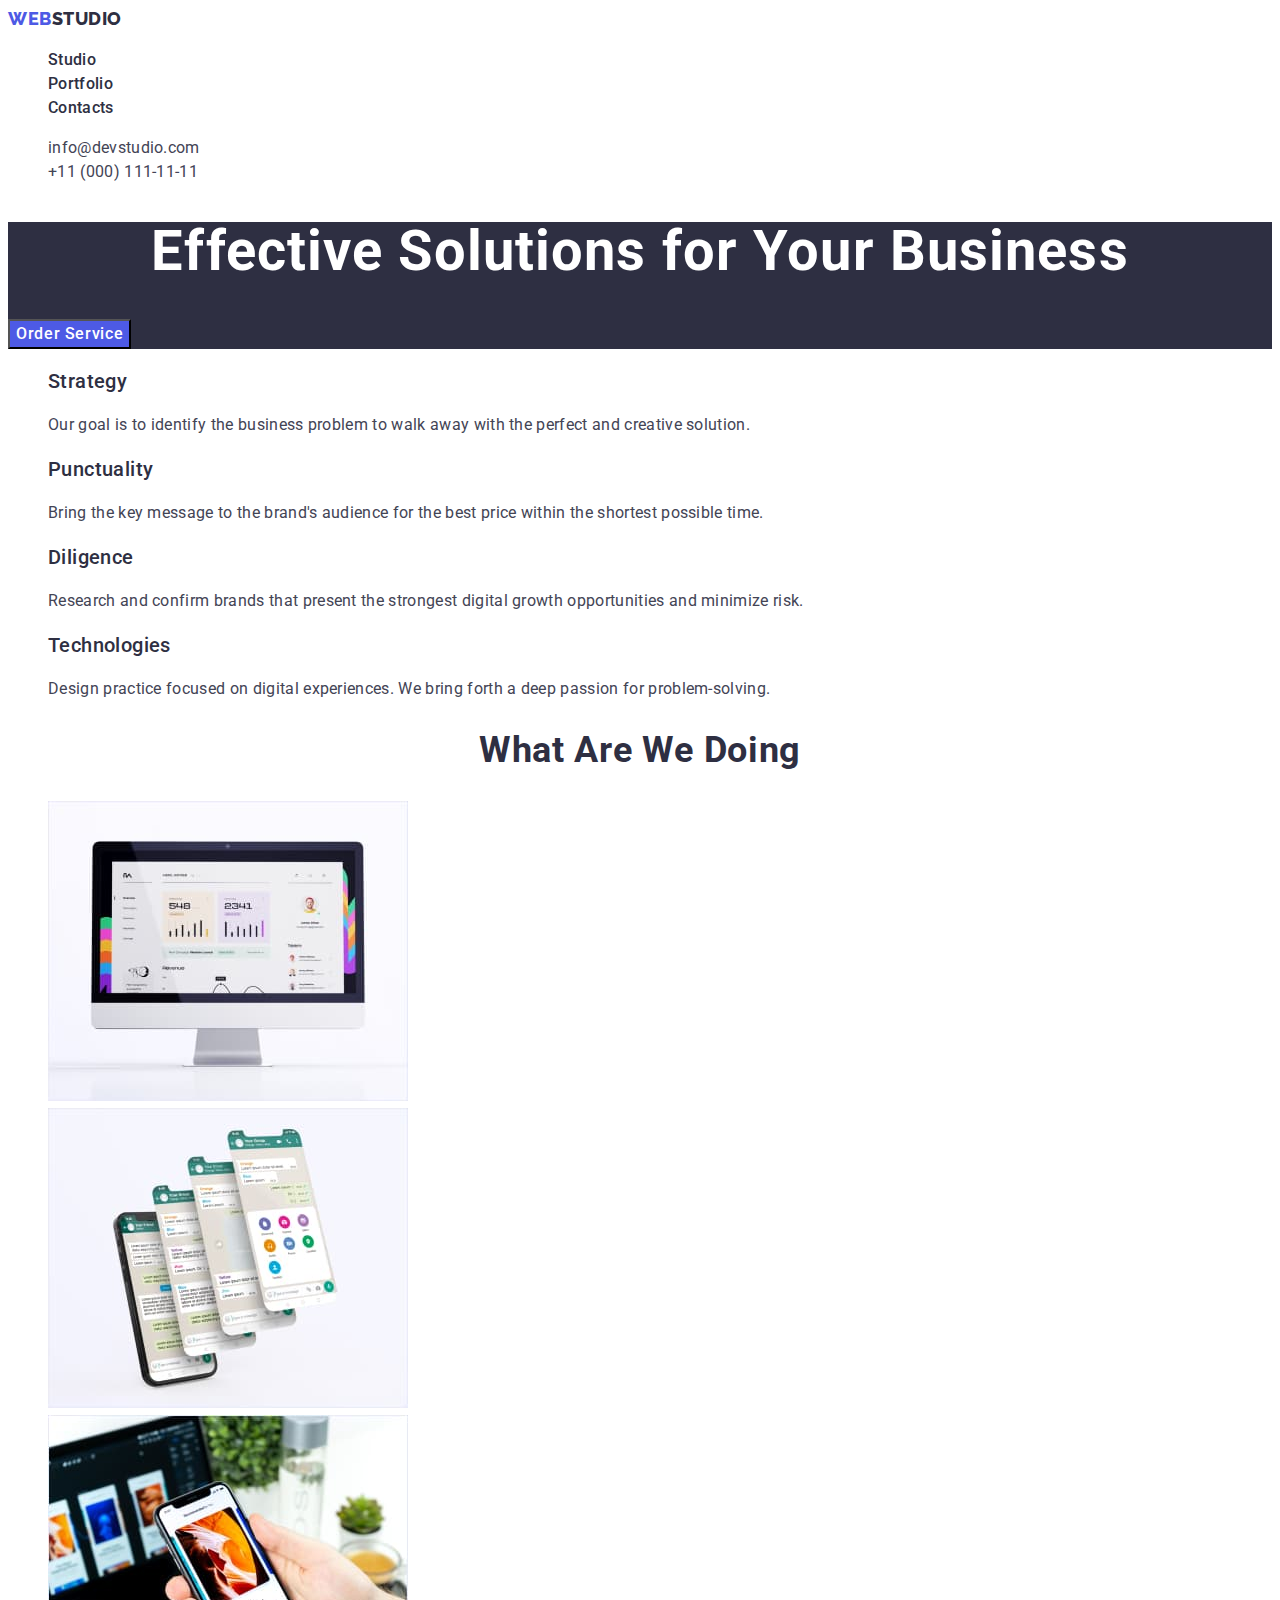
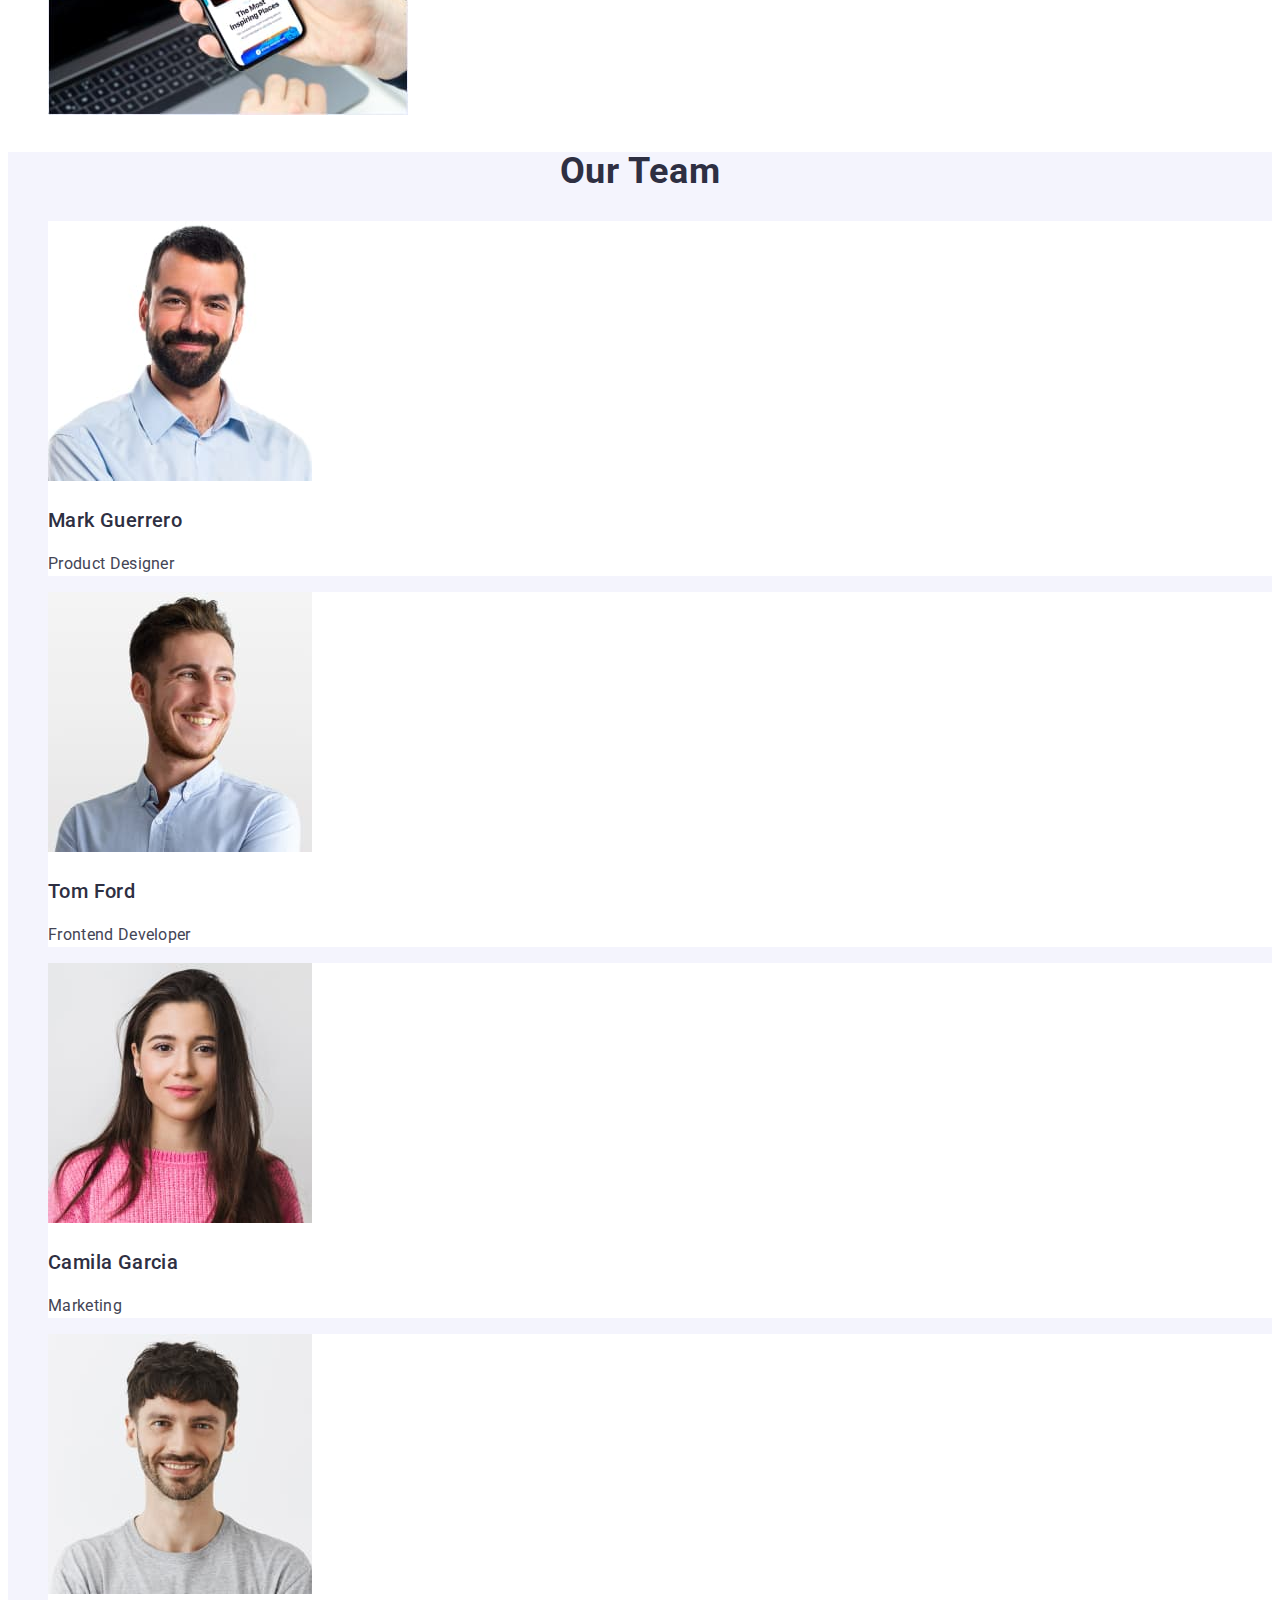
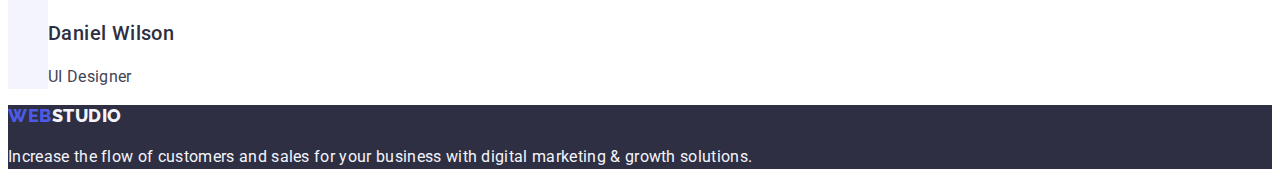
<file: index.html>
<!DOCTYPE html>
<html lang="en">
  <head>
    <meta charset="UTF-8" />
    <meta http-equiv="X-UA-Compatible" content="IE=edge" />
    <meta name="viewport" content="width=device-width, initial-scale=1.0" />
    <title>WebStudio</title>
    <link rel="preconnect" href="https://fonts.googleapis.com" />
    <link rel="preconnect" href="https://fonts.gstatic.com" crossorigin />
    <link
      href="https://fonts.googleapis.com/css2?family=Raleway:wght@800&family=Roboto:wght@400;500;700&display=swap"
      rel="stylesheet"
    />
    <link rel="stylesheet" href="./css/styles.css" />
  </head>
  <body>
    <!-- Header -->
    <header class="header">
      <nav class="header-nav">
        <a href="./index.html" class="logo-link link"
          >Web<span class="header-logo">Studio</span></a
        >
        <ul class="header-menu list">
          <li class="menu-item">
            <a class="menu-link link" href="./index.html">Studio</a>
          </li>
          <li class="menu-item">
            <a class="menu-link link" href="./portfolio.html">Portfolio</a>
          </li>
          <li class="menu-item">
            <a class="menu-link link" href="">Contacts</a>
          </li>
        </ul>
      </nav>
      <address class="contact">
        <ul class="contact-list list">
          <li class="mail">
            <a class="contact-link link" href="mailto:info@devstudio.com"
              >info@devstudio.com</a
            >
          </li>
          <li class="phone">
            <a class="contact-link link" href="tel:+110001111111"
              >+11 (000) 111-11-11</a
            >
          </li>
        </ul>
      </address>
    </header>
    <!-- Main -->
    <main class="main">
      <!-- Hero -->
      <section class="hero">
        <h1 class="hero-title">Effective Solutions for Your Business</h1>
        <button class="hero-btn" type="button">Order Service</button>
      </section>
      <!-- Section 1 -->
      <section>
        <h2 class="title" hidden>About the company</h2>
        <ul class="list">
          <li>
            <h3 class="subtitle">Strategy</h3>
            <p class="text">
              Our goal is to identify the business problem to walk away with the
              perfect and creative solution.
            </p>
          </li>
          <li>
            <h3 class="subtitle">Punctuality</h3>
            <p class="text">
              Bring the key message to the brand's audience for the best price
              within the shortest possible time.
            </p>
          </li>
          <li>
            <h3 class="subtitle">Diligence</h3>
            <p class="text">
              Research and confirm brands that present the strongest digital
              growth opportunities and minimize risk.
            </p>
          </li>
          <li>
            <h3 class="subtitle">Technologies</h3>
            <p class="text">
              Design practice focused on digital experiences. We bring forth a
              deep passion for problem-solving.
            </p>
          </li>
        </ul>
      </section>
      <!-- Section 2 -->
      <section>
        <h2 class="title">What are we doing</h2>
        <ul class="list">
          <li>
            <img
              src="./images/Features/img1.jpg"
              alt="Computer programs"
              width="360"
              height="300"
            />
          </li>
          <li>
            <img
              src="./images/Features/img2.jpg"
              alt="Phone programs"
              width="360"
              height="300"
            />
          </li>
          <li>
            <img
              src="./images/Features/img3.jpg"
              alt="Connecting the phone to the computer"
              width="360"
              height="300"
            />
          </li>
        </ul>
      </section>
      <!-- Section 3 -->
      <section class="section-team">
        <h2 class="title">Our Team</h2>
        <ul class="team-list list">
          <li class="team-item">
            <img
              class="team-img"
              src="./images/Team/img-1.jpg"
              alt="Mark Guerrero"
              width="264"
              height="260"
            />
            <h3 class="subtitle">Mark Guerrero</h3>
            <p class="text">Product Designer</p>
          </li>
          <li class="team-item">
            <img
              class="team-img"
              src="./images/Team/img-2.jpg"
              alt="Tom Ford"
              width="264"
              height="260"
            />
            <h3 class="subtitle">Tom Ford</h3>
            <p class="text">Frontend Developer</p>
          </li>
          <li class="team-item">
            <img
              class="team-img"
              src="./images/Team/img-3.jpg"
              alt="Camila Garcia"
              width="264"
              height="260"
            />
            <h3 class="subtitle">Camila Garcia</h3>
            <p class="text">Marketing</p>
          </li>
          <li class="team-item">
            <img
              class="team-img"
              src="./images/Team/img-4.jpg"
              alt="Daniel Wilson"
              width="264"
              height="260"
            />
            <h3 class="subtitle">Daniel Wilson</h3>
            <p class="text">UI Designer</p>
          </li>
        </ul>
      </section>
    </main>
    <!-- Footer -->
    <footer class="footer">
      <a class="logo-link link" href="./index.html"
        >Web<span class="footer-logo">Studio</span></a
      >
      <p class="footer-text">
        Increase the flow of customers and sales for your business with digital
        marketing & growth solutions.
      </p>
    </footer>
  </body>
</html>
</file>
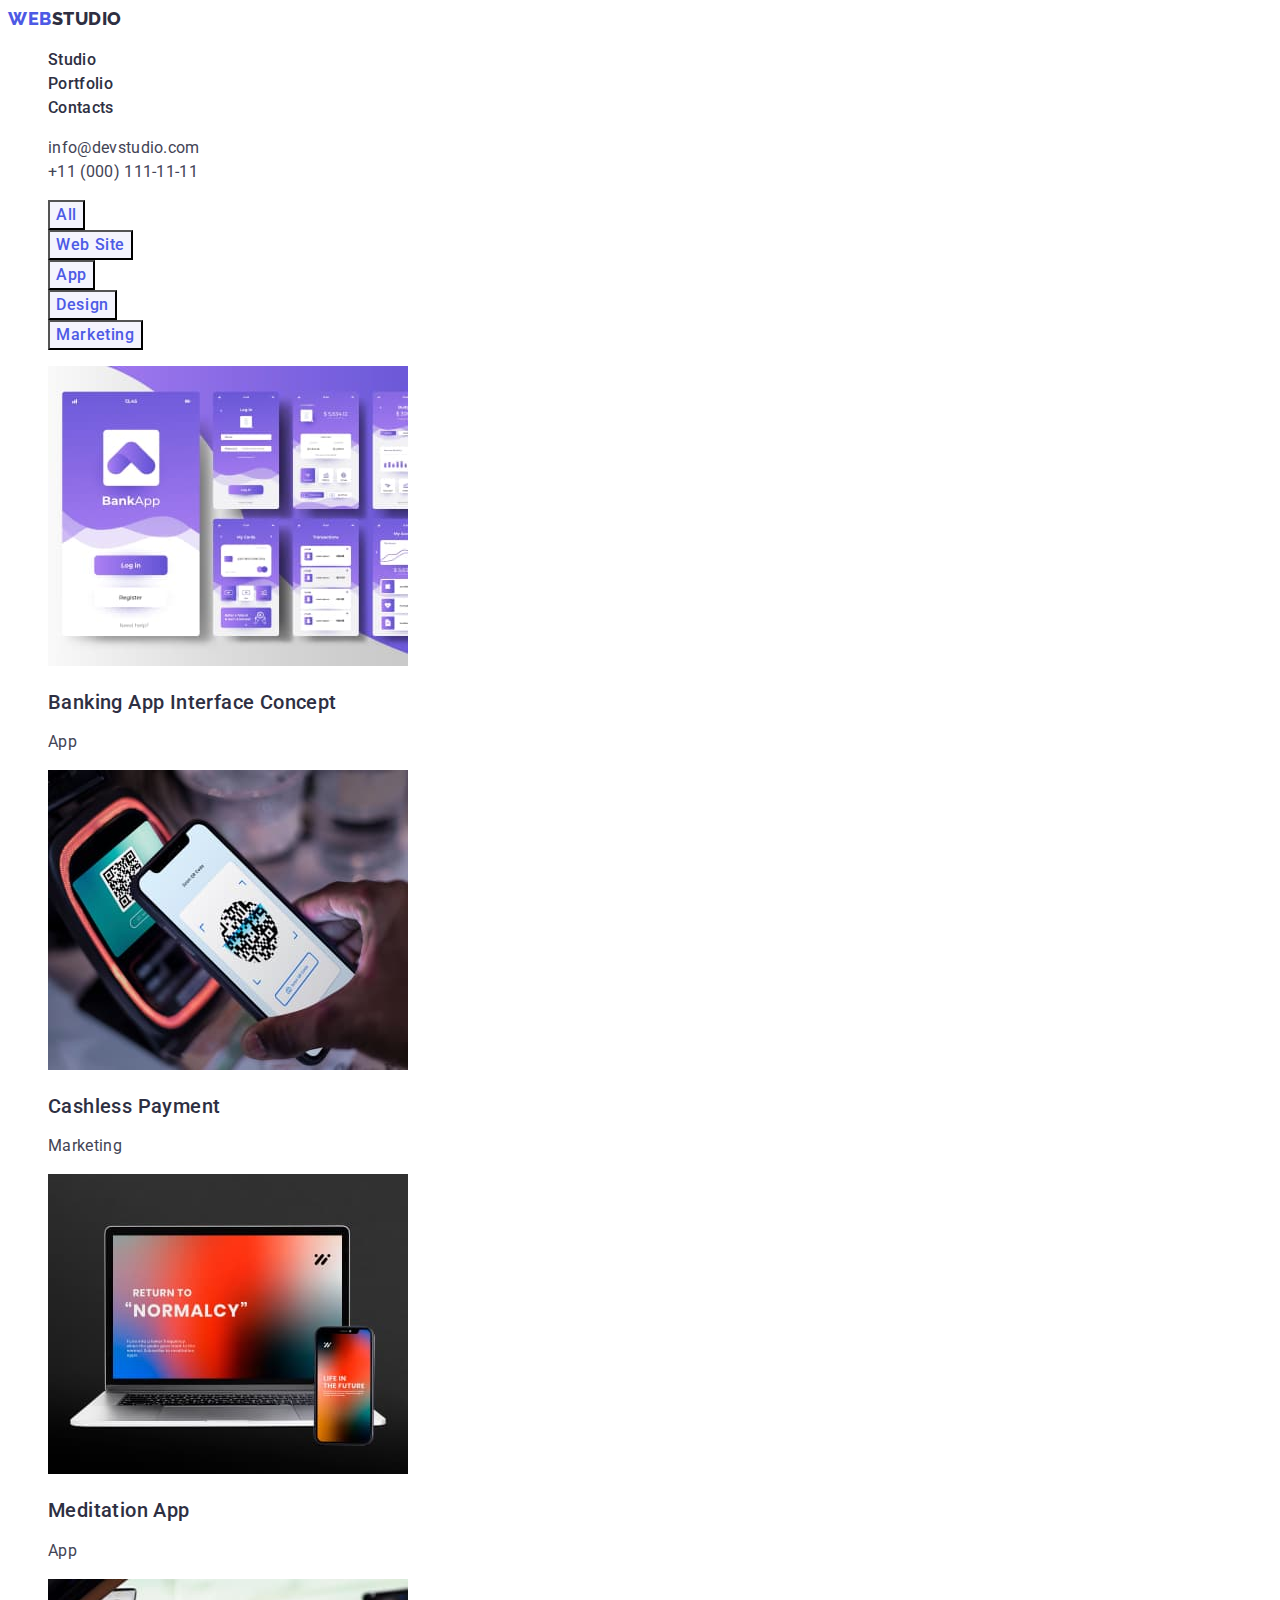
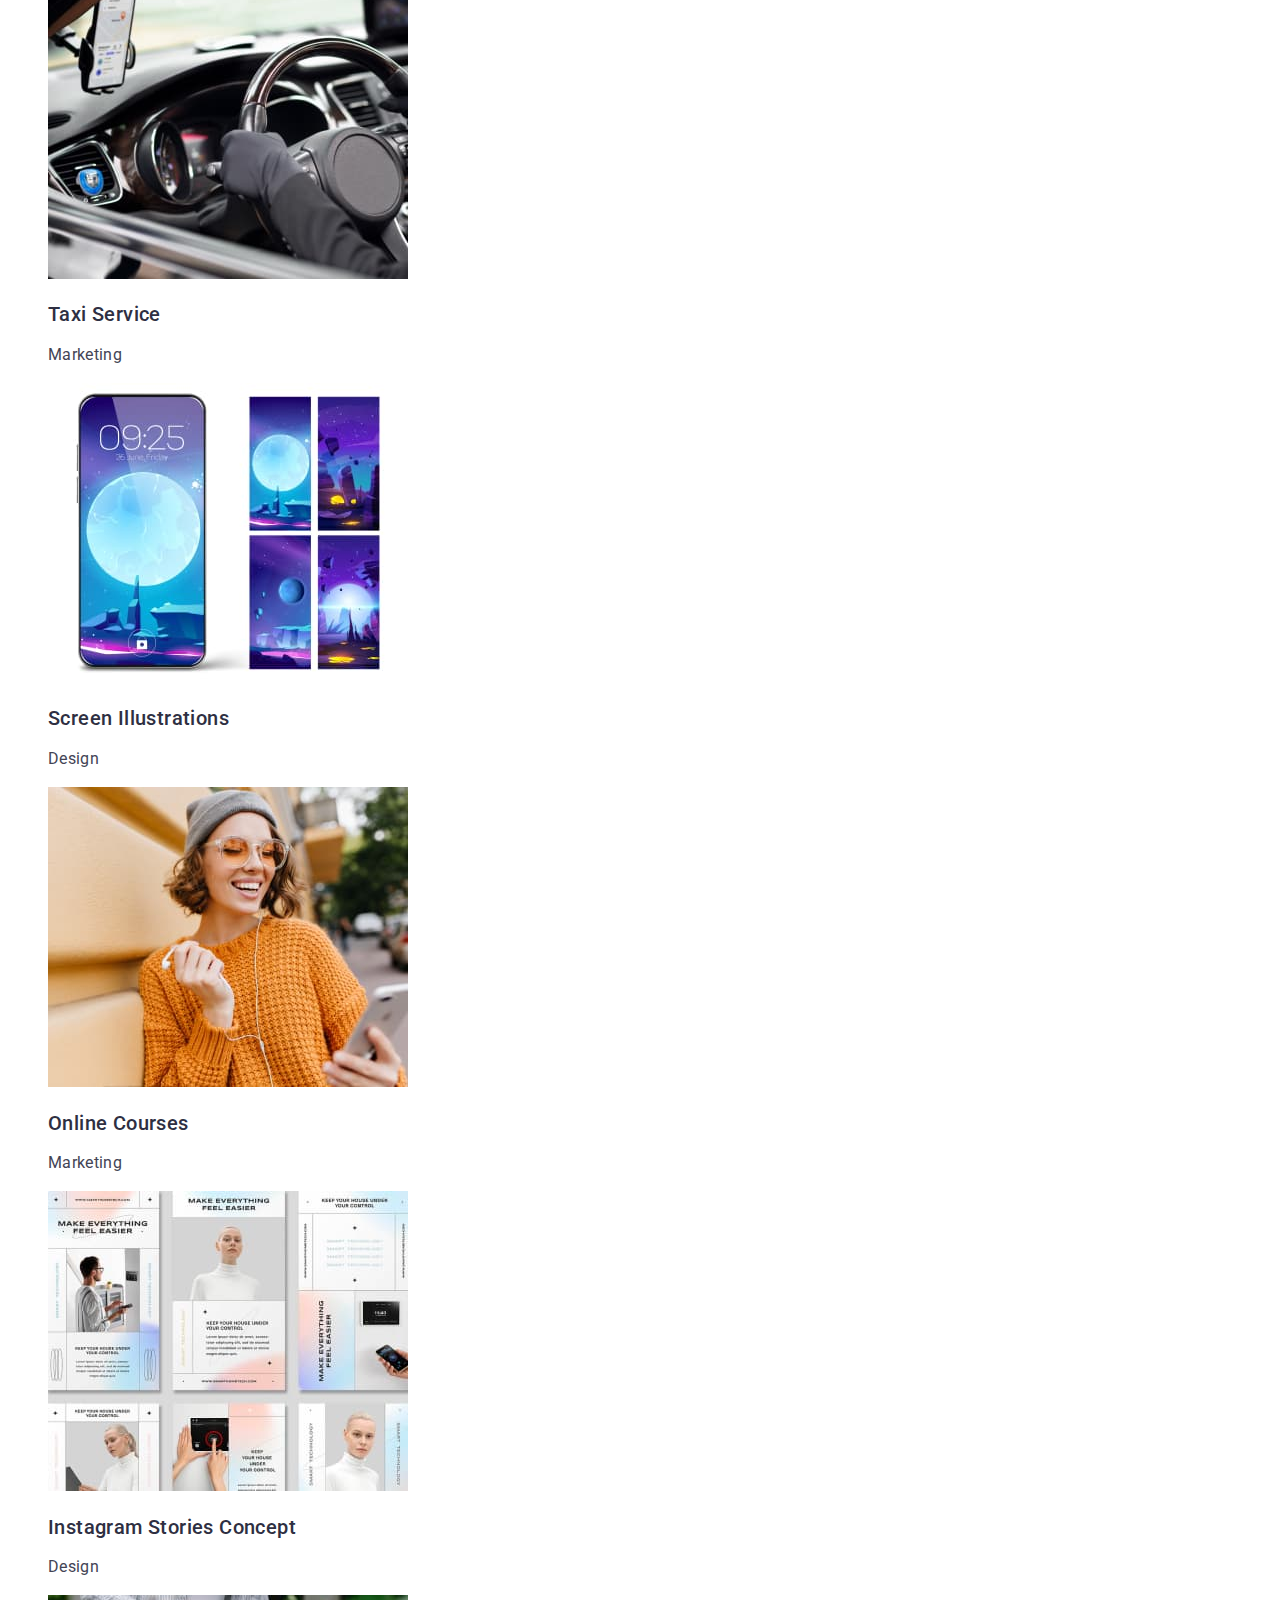
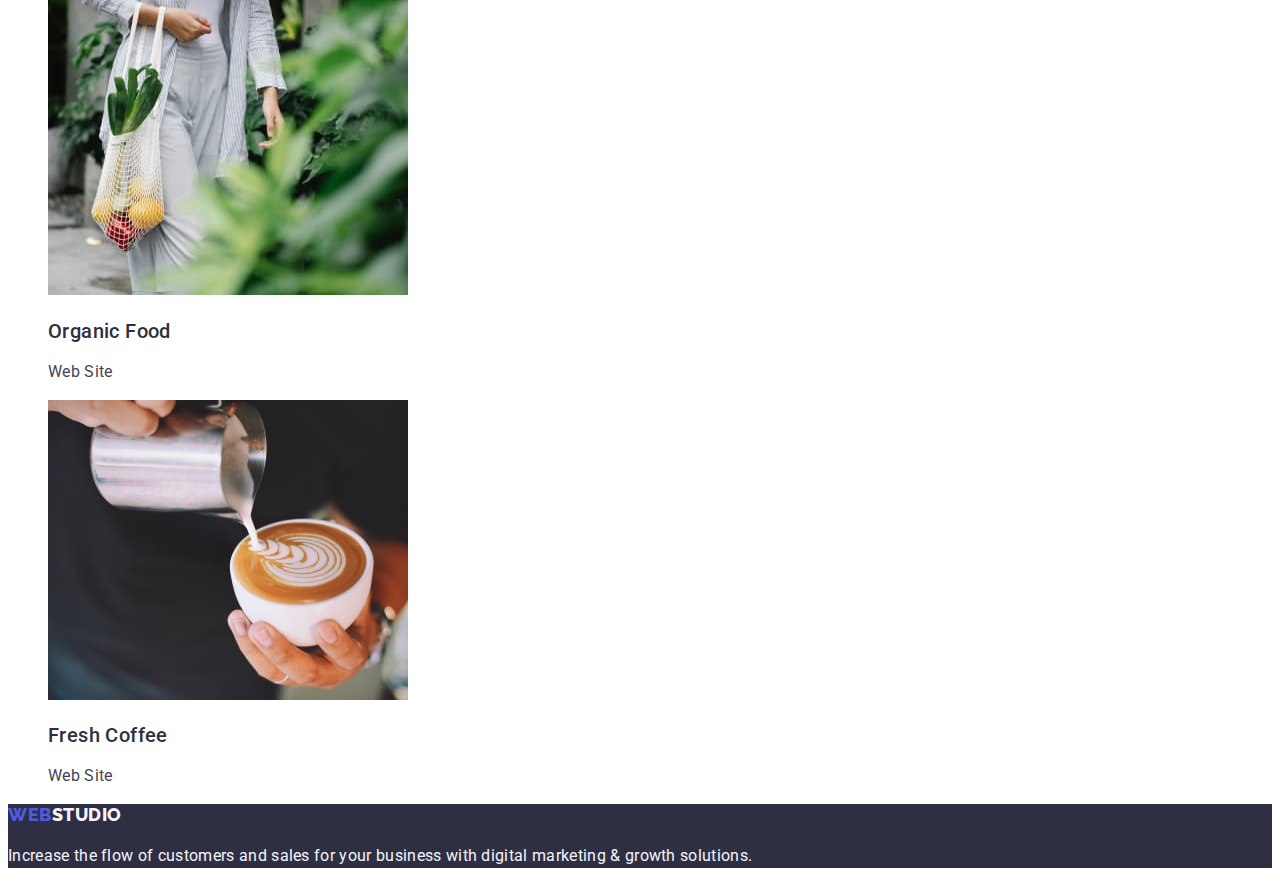
<file: portfolio.html>
<!DOCTYPE html>
<html lang="en">
  <head>
    <meta charset="UTF-8" />
    <meta http-equiv="X-UA-Compatible" content="IE=edge" />
    <meta name="viewport" content="width=device-width, initial-scale=1.0" />
    <title>WebStudio</title>
    <link rel="preconnect" href="https://fonts.googleapis.com" />
    <link rel="preconnect" href="https://fonts.gstatic.com" crossorigin />
    <link
      href="https://fonts.googleapis.com/css2?family=Raleway:wght@800&family=Roboto:wght@400;500;700&display=swap"
      rel="stylesheet"
    />
    <link rel="stylesheet" href="./css/styles.css" />
  </head>
  <body>
    <!-- Header -->
    <header class="header">
      <nav class="header-nav">
        <a href="./index.html" class="logo-link link"
          >Web<span class="header-logo">Studio</span></a
        >
        <ul class="header-menu list">
          <li class="menu-item">
            <a class="menu-link link" href="./index.html">Studio</a>
          </li>
          <li class="menu-item">
            <a class="menu-link link" href="./portfolio.html">Portfolio</a>
          </li>
          <li class="menu-item">
            <a class="menu-link link" href="">Contacts</a>
          </li>
        </ul>
      </nav>
      <address class="contact">
        <ul class="contact-list list">
          <li class="mail">
            <a class="contact-link link" href="mailto:info@devstudio.com"
              >info@devstudio.com</a
            >
          </li>
          <li class="phone">
            <a class="contact-link link" href="tel:+110001111111"
              >+11 (000) 111-11-11</a
            >
          </li>
        </ul>
      </address>
    </header>
    <!-- Main -->
    <main>
      <!-- Filters button -->
      <section class="filters">
        <h1 class="title" hidden>Filters portfolio</h1>
        <ul class="filters-list list">
          <li class="filters-item">
            <button class="filters-btn" type="button">All</button>
          </li>
          <li class="filters-item">
            <button class="filters-btn" type="button">Web Site</button>
          </li>
          <li class="filters-item">
            <button class="filters-btn" type="button">App</button>
          </li>
          <li class="filters-item">
            <button class="filters-btn" type="button">Design</button>
          </li>
          <li class="filters-item">
            <button class="filters-btn" type="button">Marketing</button>
          </li>
        </ul>
        <!-- Photo gallery -->
        <ul class="galerry-list list">
          <li class="galerry-item">
            <a class="link" href=""
              ><img
                src="./images/Portfolio/img-1.jpg"
                alt="Banking App"
                width="360"
                height="300"
              />
              <h2 class="galery-title subtitle">
                Banking App Interface Concept
              </h2>
              <p class="text">App</p>
            </a>
          </li>
          <li class="galerry-item">
            <a class="link" href=""
              ><img
                src="./images/Portfolio/img-2.jpg"
                alt="Cashless Payment"
                width="360"
                height="300"
              />
              <h2 class="galery-title subtitle">Cashless Payment</h2>
              <p class="text">Marketing</p></a
            >
          </li>
          <li class="galerry-item">
            <a class="link" href=""
              ><img
                src="./images/Portfolio/img-3.jpg"
                alt="Meditation App"
                width="360"
                height="300"
              />
              <h2 class="galery-title subtitle">Meditation App</h2>
              <p class="text">App</p></a
            >
          </li>
          <li class="galerry-item">
            <a class="link" href=""
              ><img
                src="./images/Portfolio/img-4.jpg"
                alt="Taxi Service"
                width="360"
                height="300"
              />
              <h2 class="galery-title subtitle">Taxi Service</h2>
              <p class="text">Marketing</p></a
            >
          </li>
          <li class="galerry-item">
            <a class="link" href=""
              ><img
                src="./images/Portfolio/img-5.jpg"
                alt="Screen Illustrations"
                width="360"
                height="300"
              />
              <h2 class="galery-title subtitle">Screen Illustrations</h2>
              <p class="text">Design</p></a
            >
          </li>
          <li class="galerry-item">
            <a class="link" href="">
              <img
                src="./images/Portfolio/img-6.jpg"
                alt="Online Courses"
                width="360"
                height="300"
              />
              <h2 class="galery-title subtitle">Online Courses</h2>
              <p class="text">Marketing</p></a
            >
          </li>
          <li class="galerry-item">
            <a class="link" href=""
              ><img
                src="./images/Portfolio/img-7.jpg"
                alt="Instagram Stories"
                width="360"
                height="300"
              />
              <h2 class="galery-title subtitle">Instagram Stories Concept</h2>
              <p class="text">Design</p></a
            >
          </li>
          <li class="galerry-item">
            <a class="link" href=""
              ><img
                src="./images/Portfolio/img-8.jpg"
                alt="Organic Food"
                width="360"
                height="300"
              />
              <h2 class="galery-title subtitle">Organic Food</h2>
              <p class="text">Web Site</p></a
            >
          </li>
          <li class="galerry-item">
            <a class="link" href=""
              ><img
                src="./images/Portfolio/img-9.jpg"
                alt="Fresh Coffee"
                width="360"
                height="300"
              />
              <h2 class="galery-title subtitle">Fresh Coffee</h2>
              <p class="text">Web Site</p></a
            >
          </li>
        </ul>
      </section>
    </main>
    <!-- Footer -->
    <footer class="footer">
      <a class="logo-link link" href="./index.html"
        >Web<span class="footer-logo">Studio</span></a
      >
      <p class="footer-text">
        Increase the flow of customers and sales for your business with digital
        marketing & growth solutions.
      </p>
    </footer>
  </body>
</html>
</file>
<file: css/styles.css>
:root{
--first-color-slate: #434455 ;
--dark-color-navy-blue: #2e2f42;
--light-color-cloud: #f4f4fd;
--secondary-color-white: #ffffff;
--accent-color-ocean: #404bbf;
--primaru-btn-color-iis: #4d5ae5;

}

/* Скидання маркерів і підкреслення */
.list {
	list-style: none;
}
	
.link {
	text-decoration: none;
}

body{
	font-family: 'Roboto', sans-serif;
	color: var(--first-color-slate);
	font-size: 16px;
	line-height: 150%;
	letter-spacing: 0.02em;
	background-color: var(--secondary-color-white);
}

/* Logo */

.header-logo {
	color: var(--dark-color-navy-blue);
}

.logo-link {
	font-family: 'Raleway', sans-serif;
	font-weight: 800;
	font-size: 18px;
	line-height: 117%;
	letter-spacing: 0.03em;
	text-transform: uppercase;
	color: var(--primaru-btn-color-iis);
}


/* Header */

.menu-link {
	font-weight: 500;
	color: var(--dark-color-navy-blue);
}

.contact {
	font-style: normal;
}

.contact-link {
	font-weight: 400;
	color: var(--first-color-slate);
}

.menu-link:hover,
.menu-link:focus {
	color: var(--accent-color-ocean);
}

.contact-link:hover,
.contact-link:focus {
	color: var(--accent-color-ocean);
}

/* Hero */

.hero {
background-color: var(--dark-color-navy-blue);
}
.hero-title {
	font-weight: 700;
	font-size: 56px;
	line-height: 107%;
	text-align: center;
	letter-spacing: 0.02em;
	color: var(--secondary-color-white);
}

.hero-btn {
	font-family: inherit;
	font-weight: 500;
	font-size: 16px;
	line-height: 150%;
	letter-spacing: 0.04em;
	cursor: pointer;
	color: var(--secondary-color-white);
	background-color:var(--primaru-btn-color-iis);
}

.hero-btn:hover,
.hero-btn:focus {
	background-color: var(--accent-color-ocean);
}

/* Section */

.section-team {
	background-color: var(--light-color-cloud);
}

.title {
	font-weight: 700;
	font-size: 36px;
	line-height: 111%;
	text-align: center;
	letter-spacing: 0.02em;
	text-transform: capitalize;
	color: var(--dark-color-navy-blue);
}

.subtitle {
	font-weight: 500;
	font-size: 20px;
	line-height: 120%;
	letter-spacing: 0.02em;
	color:var(--dark-color-navy-blue);
}

.text {
	font-weight: 400;
	color:var(--first-color-slate)
}

.team-item{
background-color: var(--secondary-color-white);
}


/* Portfolio */
.filters-btn {
	font-family: inherit;
	font-weight: 500;
	font-size: 16px;
	line-height: 150%;
	letter-spacing: 0.04em;
	color: var(--primaru-btn-color-iis);
	background: var(--light-color-cloud);
	cursor: pointer;
}
.filters-btn:hover,
 .filters-btn:focus {
	color: var(--secondary-color-white);
	background: var(--accent-color-ocean);
}

.galery-title {
	color: var(--dark-color-navy-blue);
}

/* Footer */
.footer {
	background-color: var(--dark-color-navy-blue);
}
.footer-text {
	font-weight: 400;
	color: var(--light-color-cloud);
}

.footer-logo {
	color: var(--light-color-cloud);
}
</file>
